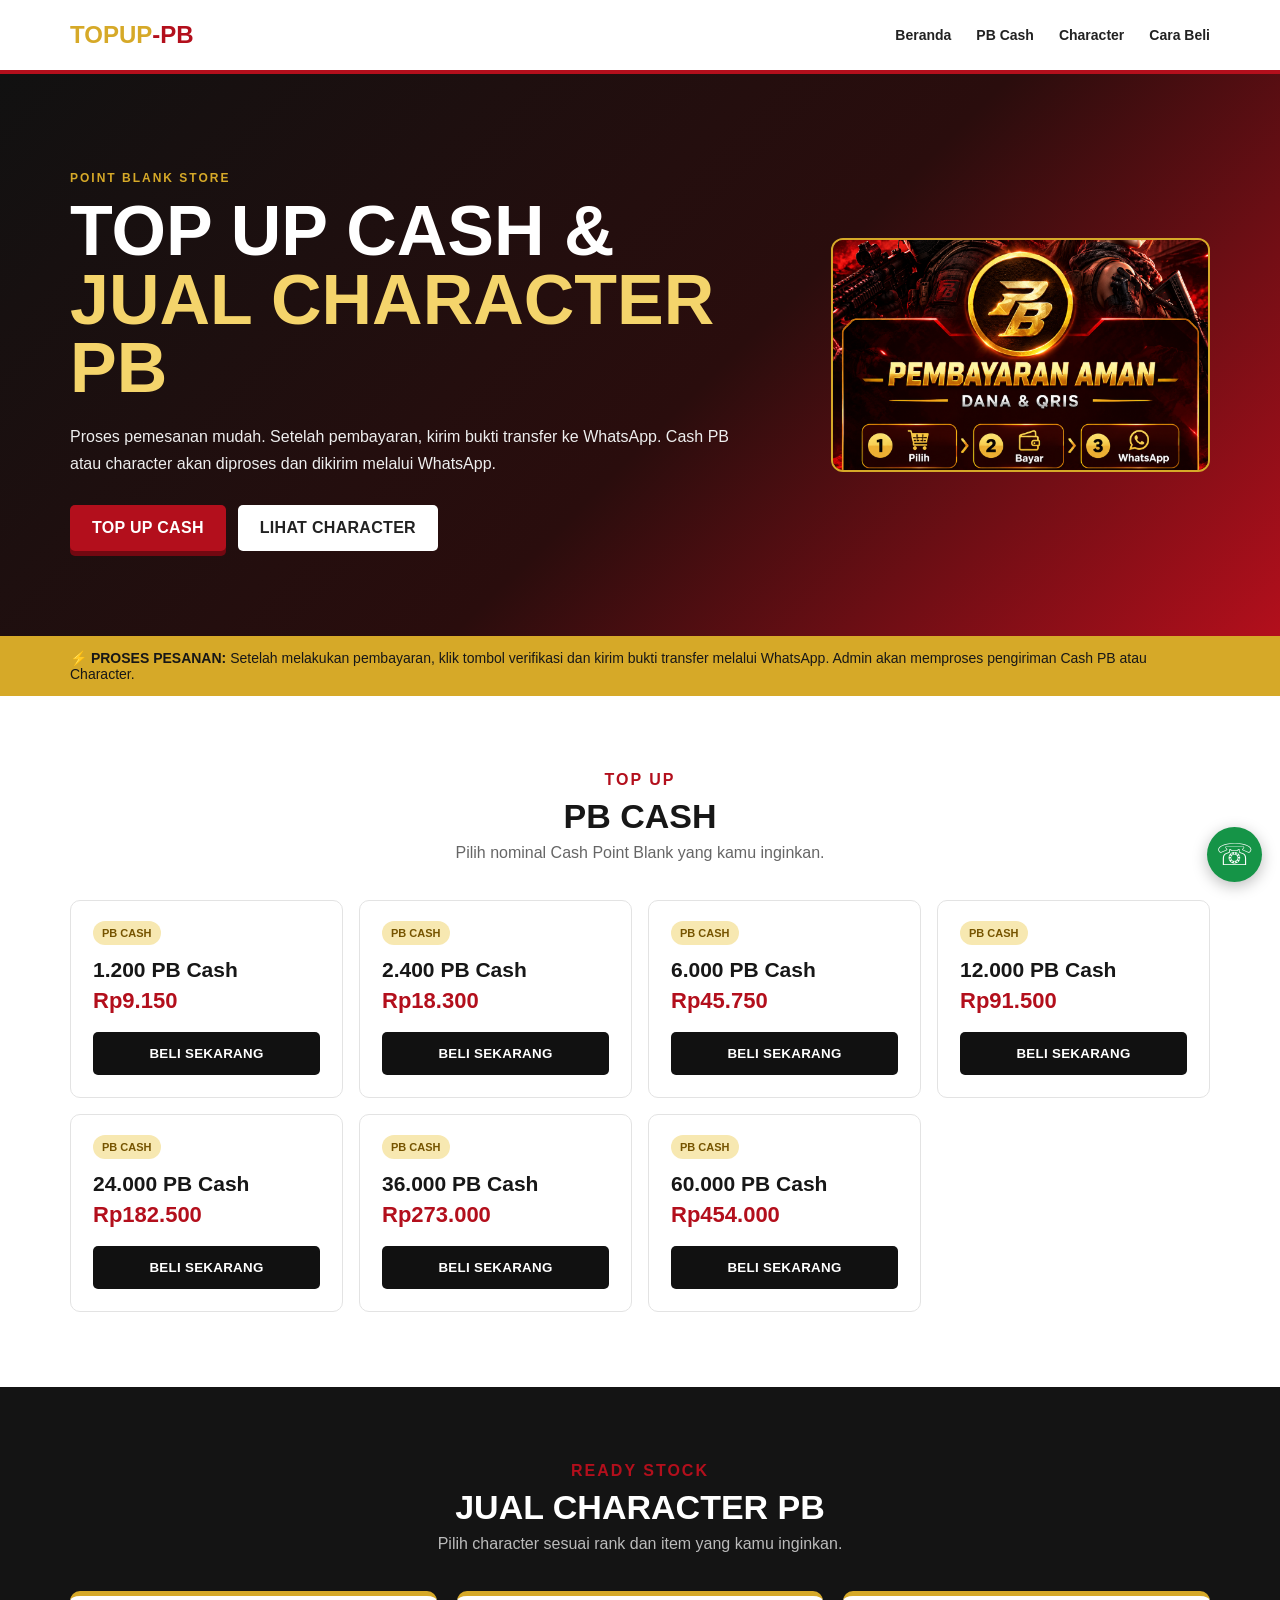
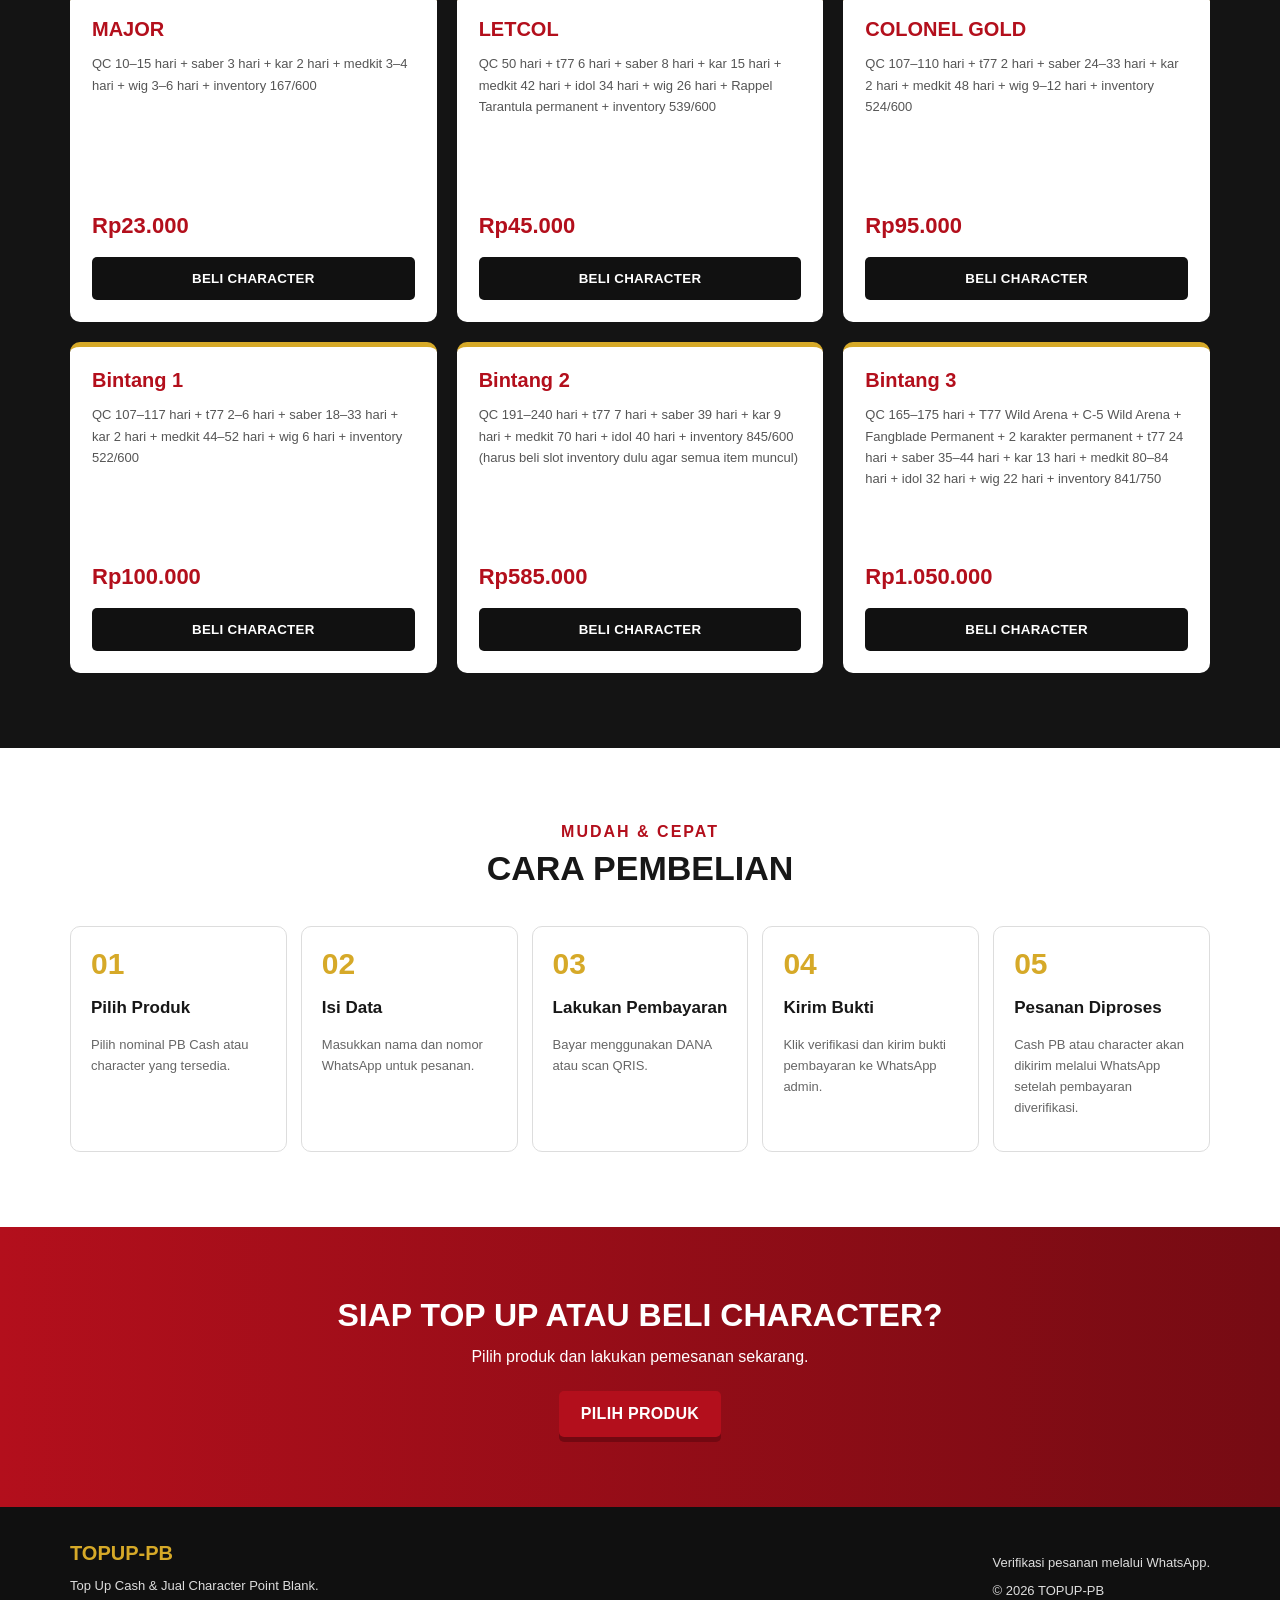
<file: index.html>
<!DOCTYPE html>
<html lang="id">
<head>
  <meta charset="UTF-8" />
  <meta name="viewport" content="width=device-width, initial-scale=1.0" />
  <title>TOPUP-PB | Cash & Character Point Blank</title>
  <meta name="description" content="Top up PB Cash dan jual character Point Blank. Pembayaran DANA dan QRIS, verifikasi via WhatsApp." />
  <link rel="stylesheet" href="style.css" />
</head>
<body>
  <header class="navbar">
    <div class="container nav-wrap">
      <a href="#home" class="logo"><span>TOPUP</span>-PB</a>
      <button class="menu-btn" id="menuBtn" aria-label="Menu">☰</button>
      <nav id="navMenu">
        <a href="#home">Beranda</a>
        <a href="#cash">PB Cash</a>
        <a href="#character">Character</a>
        <a href="#cara">Cara Beli</a>
      </nav>
    </div>
  </header>

  <main>
    <section class="hero" id="home">
      <div class="container hero-grid">
        <div>
          <p class="eyebrow">POINT BLANK STORE</p>
          <h1>TOP UP CASH &<br><span>JUAL CHARACTER PB</span></h1>
          <p class="hero-text">Proses pemesanan mudah. Setelah pembayaran, kirim bukti transfer ke WhatsApp. Cash PB atau character akan diproses dan dikirim melalui WhatsApp.</p>
          <div class="hero-actions">
            <a href="#cash" class="btn btn-primary">TOP UP CASH</a>
            <a href="#character" class="btn btn-light">LIHAT CHARACTER</a>
          </div>
        </div>
        <div class="hero-card image-card">
  <img src="assets/payment-banner.png" alt="Pembayaran Aman DANA dan QRIS">
        </div>
      </div>
    </section>

    <section class="notice">
      <div class="container">
        <strong>⚡ PROSES PESANAN:</strong> Setelah melakukan pembayaran, klik tombol verifikasi dan kirim bukti transfer melalui WhatsApp. Admin akan memproses pengiriman Cash PB atau Character.
      </div>
    </section>

    <section class="section" id="cash">
      <div class="container">
        <div class="section-title">
          <p>TOP UP</p>
          <h2>PB CASH</h2>
          <span>Pilih nominal Cash Point Blank yang kamu inginkan.</span>
        </div>
        <div class="product-grid" id="cashGrid"></div>
      </div>
    </section>

    <section class="section section-dark" id="character">
      <div class="container">
        <div class="section-title light-title">
          <p>READY STOCK</p>
          <h2>JUAL CHARACTER PB</h2>
          <span>Pilih character sesuai rank dan item yang kamu inginkan.</span>
        </div>
        <div class="character-grid" id="characterGrid"></div>
      </div>
    </section>

    <section class="section" id="cara">
      <div class="container">
        <div class="section-title">
          <p>MUDAH & CEPAT</p>
          <h2>CARA PEMBELIAN</h2>
        </div>
        <div class="how-grid">
          <article><div class="num">01</div><h3>Pilih Produk</h3><p>Pilih nominal PB Cash atau character yang tersedia.</p></article>
          <article><div class="num">02</div><h3>Isi Data</h3><p>Masukkan nama dan nomor WhatsApp untuk pesanan.</p></article>
          <article><div class="num">03</div><h3>Lakukan Pembayaran</h3><p>Bayar menggunakan DANA atau scan QRIS.</p></article>
          <article><div class="num">04</div><h3>Kirim Bukti</h3><p>Klik verifikasi dan kirim bukti pembayaran ke WhatsApp admin.</p></article>
          <article><div class="num">05</div><h3>Pesanan Diproses</h3><p>Cash PB atau character akan dikirim melalui WhatsApp setelah pembayaran diverifikasi.</p></article>
        </div>
      </div>
    </section>

    <section class="cta">
      <div class="container">
        <h2>SIAP TOP UP ATAU BELI CHARACTER?</h2>
        <p>Pilih produk dan lakukan pemesanan sekarang.</p>
        <a href="#cash" class="btn btn-primary">PILIH PRODUK</a>
      </div>
    </section>
  </main>

  <footer>
    <div class="container footer-wrap">
      <div><strong>TOPUP-PB</strong><p>Top Up Cash & Jual Character Point Blank.</p></div>
      <div><p>Verifikasi pesanan melalui WhatsApp.</p><p>© 2026 TOPUP-PB</p></div>
    </div>
  </footer>

  <div class="modal" id="orderModal">
    <div class="modal-box">
      <button class="close" id="closeModal">×</button>
      <div id="orderStep">
        <p class="eyebrow">CHECKOUT</p>
        <h2 id="selectedProduct">Produk</h2>
        <p class="price-modal" id="selectedPrice"></p>

        <label>Nama Pembeli
          <input type="text" id="buyerName" placeholder="Masukkan nama" />
        </label>
        <label>Nomor WhatsApp Pembeli
          <input type="tel" id="buyerWhatsapp" placeholder="Contoh: 081234567890" />
        </label>

        <div class="payment-choice">
          <h3>Pilih Metode Pembayaran</h3>
          <label class="pay-option"><input type="radio" name="payment" value="DANA" checked /> <span>DANA</span></label>
          <label class="pay-option"><input type="radio" name="payment" value="QRIS" /> <span>QRIS</span></label>
        </div>

        <button class="btn btn-primary full" id="continuePayment">LANJUT KE PEMBAYARAN</button>
      </div>

      <div id="paymentStep" class="hidden">
        <p class="eyebrow">PEMBAYARAN</p>
        <h2 id="paymentProduct"></h2>
        <p class="price-modal" id="paymentPrice"></p>

        <div id="danaPayment" class="payment-info">
          <h3>Bayar melalui DANA</h3>
          <p>Kirim pembayaran ke nomor berikut:</p>
          <div class="number-box">
            <strong id="danaNumber">082249246366</strong>
            <button id="copyDana">Salin</button>
          </div>
          <small>Pastikan nominal pembayaran sesuai pesanan.</small>
        </div>

        <div id="qrisPayment" class="payment-info hidden">
          <h3>Scan QRIS</h3>
          <img src="assets/qris.png" alt="QRIS TOPUP-PB" class="qris-image" />
          <p>Scan menggunakan aplikasi pembayaran yang mendukung QRIS.</p>
        </div>

        <div class="verify-box">
          <strong>Sudah melakukan pembayaran?</strong>
          <p>Klik tombol di bawah, lalu kirim bukti transfer/screenshot pembayaran ke WhatsApp admin.</p>
          <button class="btn btn-whatsapp full" id="verifyWhatsapp">KIRIM BUKTI PEMBAYARAN</button>
        </div>

        <button class="back-btn" id="backOrder">← Kembali</button>
      </div>
    </div>
  </div>

  <a class="floating-wa" id="floatingWa" href="#" aria-label="WhatsApp Admin">☏</a>

  <script src="script.js"></script>
</body>
</html>
</file>
<file: style.css>
*{box-sizing:border-box;scroll-behavior:smooth}
:root{--gold:#d6a928;--gold2:#f4d46b;--red:#b30f1c;--red2:#e12736;--dark:#111;--dark2:#1b1b1b;--white:#fff;--gray:#f4f4f4}
body{margin:0;font-family:Arial,Helvetica,sans-serif;color:#171717;background:#fff}
.container{width:min(1140px,92%);margin:auto}
.navbar{position:sticky;top:0;z-index:20;background:#fff;border-bottom:4px solid var(--red)}
.nav-wrap{height:70px;display:flex;align-items:center;justify-content:space-between}
.logo{text-decoration:none;font-weight:900;font-size:24px;color:var(--red)}.logo span{color:var(--gold)}
nav{display:flex;gap:25px}nav a{text-decoration:none;color:#222;font-weight:700;font-size:14px}nav a:hover{color:var(--red)}
.menu-btn{display:none;border:0;background:var(--red);color:#fff;padding:8px 12px;font-size:20px;border-radius:5px}
.hero{background:linear-gradient(135deg,#111 0%,#2a0d0d 55%,#b30f1c 100%);color:#fff;padding:85px 0;overflow:hidden}
.hero-grid{display:grid;grid-template-columns:1.5fr .8fr;gap:50px;align-items:center}.eyebrow{color:var(--gold);font-weight:900;letter-spacing:2px;font-size:12px}
.hero h1{font-size:clamp(38px,6vw,70px);line-height:.98;margin:10px 0 20px;font-weight:900}.hero h1 span{color:var(--gold2)}
.hero-text{line-height:1.7;max-width:680px;color:#eee}.hero-actions{display:flex;gap:12px;flex-wrap:wrap;margin-top:28px}
.btn{display:inline-block;border:0;text-decoration:none;padding:14px 22px;font-weight:900;cursor:pointer;border-radius:5px;letter-spacing:.3px}
.btn-primary{background:var(--red);color:#fff;box-shadow:0 5px 0 #730811}.btn-light{background:#fff;color:#222}.btn-whatsapp{background:#159447;color:#fff}
.hero-card{background:rgba(255,255,255,.08);border:1px solid rgba(244,212,107,.5);border-radius:15px;text-align:center;padding:35px;backdrop-filter:blur(5px)}
.shield{width:110px;height:110px;border-radius:50%;border:5px solid var(--gold);display:grid;place-items:center;margin:auto;font-size:35px;font-weight:900;color:var(--gold2)}
.hero-card h3{margin:20px 0 5px}.steps-mini{display:flex;gap:7px;justify-content:center;flex-wrap:wrap}.steps-mini span{background:#fff;color:#222;padding:7px;font-size:11px;font-weight:bold;border-radius:4px}
.notice{background:var(--gold);padding:14px 0;font-size:14px}
.section{padding:75px 0}.section-dark{background:#141414;color:#fff}
.section-title{text-align:center;margin-bottom:38px}.section-title p{color:var(--red);font-weight:900;letter-spacing:2px;margin:0}.section-title h2{font-size:34px;margin:8px 0}.section-title span{color:#666}.light-title span{color:#bbb}
.product-grid{display:grid;grid-template-columns:repeat(4,1fr);gap:16px}
.product-card{border:1px solid #e3e3e3;border-radius:10px;padding:22px;background:#fff;transition:.2s}.product-card:hover{transform:translateY(-5px);box-shadow:0 10px 25px #00000015;border-color:var(--gold)}
.badge{font-size:11px;background:#f7e8b1;color:#765400;font-weight:900;padding:6px 9px;border-radius:20px}.product-card h3{font-size:21px;margin:17px 0 6px}.price{font-size:22px;font-weight:900;color:var(--red);margin-bottom:18px}.buy-btn{width:100%;background:var(--dark);color:#fff}
.character-grid{display:grid;grid-template-columns:repeat(3,1fr);gap:20px}.character-card{background:#fff;color:#222;border-radius:10px;padding:22px;border-top:5px solid var(--gold)}
.rank{font-weight:900;color:var(--red);font-size:20px;margin:0 0 12px}.details{font-size:13px;line-height:1.65;color:#555;min-height:145px}.character-card .price{margin-top:15px}
.how-grid{display:grid;grid-template-columns:repeat(5,1fr);gap:14px}.how-grid article{padding:20px;border:1px solid #ddd;border-radius:10px}.num{font-size:30px;font-weight:900;color:var(--gold)}.how-grid h3{font-size:17px}.how-grid p{font-size:13px;color:#666;line-height:1.6}
.cta{background:linear-gradient(90deg,var(--red),#760b13);color:#fff;text-align:center;padding:70px 0}.cta h2{font-size:32px;margin:0}.cta p{margin:14px 0 25px}
footer{background:#101010;color:#ddd;padding:35px 0}.footer-wrap{display:flex;justify-content:space-between;gap:30px}.footer-wrap strong{color:var(--gold);font-size:20px}.footer-wrap p{font-size:13px}
.modal{display:none;position:fixed;inset:0;background:#000a;z-index:50;align-items:center;justify-content:center;padding:18px}.modal.active{display:flex}.modal-box{background:#fff;width:min(560px,100%);max-height:92vh;overflow:auto;border-radius:12px;padding:28px;position:relative}.close{position:absolute;right:15px;top:10px;border:0;background:none;font-size:32px;cursor:pointer}
.modal-box h2{margin-top:5px}.price-modal{font-size:24px;font-weight:900;color:var(--red)}
label{display:block;font-size:13px;font-weight:700;margin:14px 0}input[type=text],input[type=tel]{width:100%;margin-top:7px;padding:13px;border:1px solid #ccc;border-radius:5px;font-size:15px}
.payment-choice{margin:20px 0;border-top:1px solid #ddd;padding-top:10px}.pay-option{border:1px solid #ddd;padding:12px;border-radius:6px;cursor:pointer}.pay-option input{margin-right:8px}
.full{width:100%;margin-top:10px}.hidden{display:none}.payment-info{background:#f8f8f8;border-radius:9px;padding:18px;margin:18px 0;text-align:center}.number-box{display:flex;justify-content:center;align-items:center;gap:10px;margin:12px 0}.number-box strong{font-size:21px}.number-box button{border:0;background:var(--gold);padding:8px 12px;font-weight:bold;border-radius:4px;cursor:pointer}
.qris-image{width:min(300px,100%);border:8px solid #fff;box-shadow:0 3px 15px #0002}.verify-box{background:#fff4d1;border-left:5px solid var(--gold);padding:16px;border-radius:6px}.verify-box p{font-size:13px;line-height:1.5}.back-btn{margin-top:15px;border:0;background:none;color:var(--red);font-weight:bold;cursor:pointer}
.floating-wa{position:fixed;right:18px;bottom:18px;width:55px;height:55px;border-radius:50%;display:grid;place-items:center;background:#159447;color:#fff;text-decoration:none;font-size:30px;box-shadow:0 4px 15px #0004}
@media(max-width:850px){.hero-grid{grid-template-columns:1fr}.hero-card{max-width:420px}.product-grid{grid-template-columns:repeat(2,1fr)}.character-grid{grid-template-columns:1fr 1fr}.how-grid{grid-template-columns:1fr 1fr}.menu-btn{display:block}nav{display:none;position:absolute;top:70px;left:0;right:0;background:#fff;padding:18px;flex-direction:column;border-bottom:2px solid var(--red)}nav.show{display:flex}}
@media(max-width:560px){.hero{padding:60px 0}.section{padding:55px 0}.product-grid,.character-grid{grid-template-columns:1fr}.how-grid{grid-template-columns:1fr}.footer-wrap{flex-direction:column}.hero h1{font-size:40px}.section-title h2{font-size:28px}.details{min-height:auto}}
/* FIX UKURAN BANNER PEMBAYARAN */
.hero-card.image-card {
    width: 100%;
    max-width: 620px;
    min-width: 0;
    margin: 0 auto;
    padding: 0;
    overflow: hidden;
    border: 2px solid #d6a928;
    border-radius: 12px;
    background: #111;
}

.hero-card.image-card img {
    display: block;
    width: 100%;
    max-width: 100%;
    height: 230px;
    min-height: 0;
    object-fit: cover;
    object-position: center;
}

/* KHUSUS HP */
@media (max-width: 560px) {
    .hero-card.image-card {
        width: 100%;
        max-width: 100%;
        margin: 10px auto 0;
    }

    .hero-card.image-card img {
        width: 100%;
        height: 230px;
        object-fit: cover;
        object-position: center;
    }
      }
</file>
